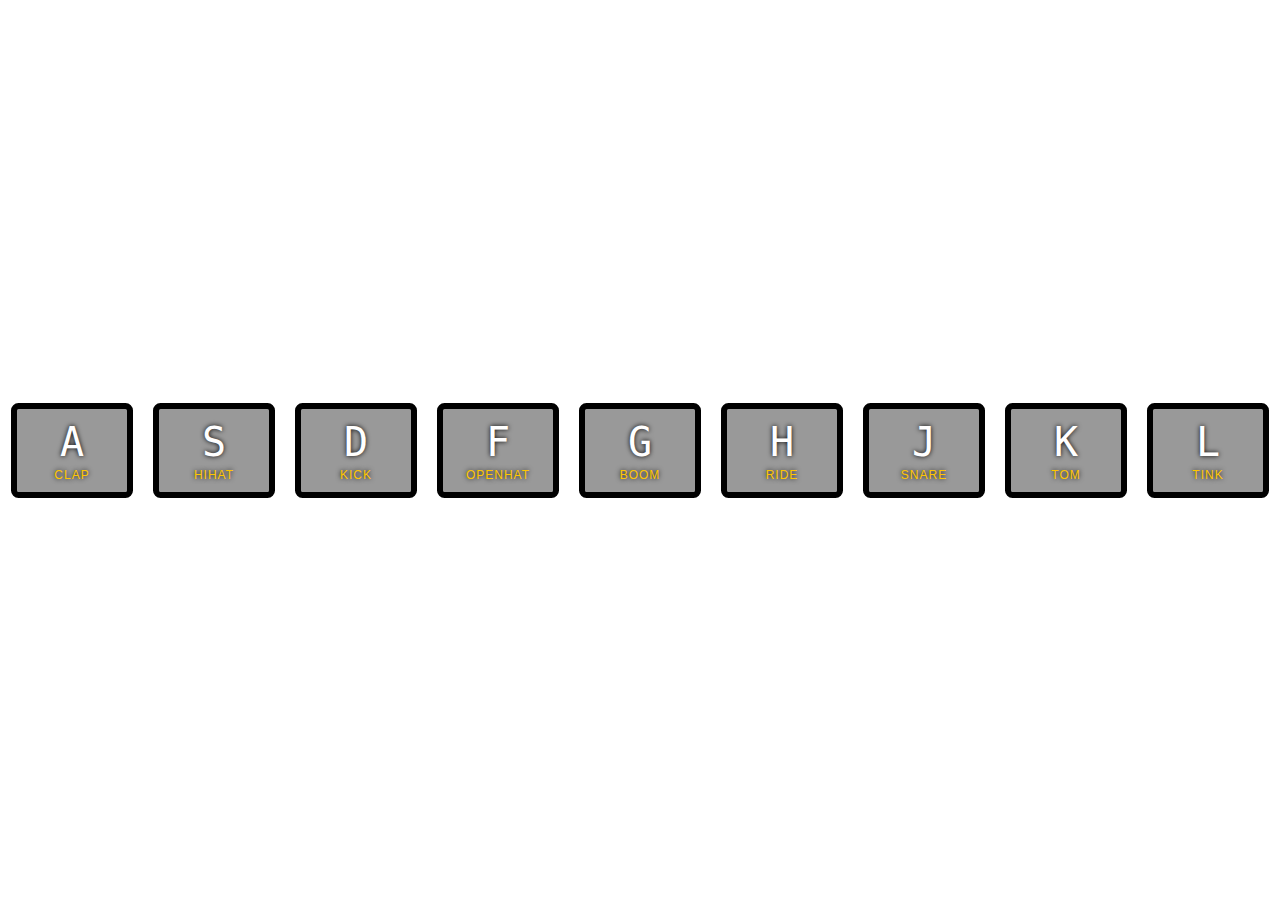
<file: 01-Javascript Drum Kit/index.html>
<!DOCTYPE html>
<html lang="en">
<head>
  <meta charset="UTF-8">
  <meta name="viewport" content="width=device-width, initial-scale=1.0">
  <meta http-equiv="X-UA-Compatible" content="ie=edge">
  <title>Document</title>
  <link rel="stylesheet" href="style.css"/>
</head>
<body>
  <!-- <div class="keys">
    <div data-key="65" class="key">
      <kbd>A</kbd>
      <span class="sound">clap</span>
    </div>
    <div data-key="83" class="key">
      <kbd>S</kbd>
      <span class="sound">hihat</span>
    </div>
    <div data-key="68" class="key">
      <kbd>D</kbd>
      <span class="sound">kick</span>
    </div>
    <div data-key="70" class="key">
      <kbd>F</kbd>
      <span class="sound">openhat</span>
    </div>
    <div data-key="71" class="key">
      <kbd>G</kbd>
      <span class="sound">boom</span>
    </div>
    <div data-key="72" class="key">
      <kbd>H</kbd>
      <span class="sound">ride</span>
    </div>
    <div data-key="74" class="key">
      <kbd>J</kbd>
      <span class="sound">snare</span>
    </div>
    <div data-key="75" class="key">
      <kbd>K</kbd>
      <span class="sound">tom</span>
    </div>
    <div data-key="76" class="key">
      <kbd>L</kbd>
      <span class="sound">tink</span>
    </div>
  </div>
  <auido data-key="65" src="sounds/clap.wav"></auido>
  <auido data-key="83" src="sounds/hihat.wav"></auido>
  <auido data-key="68" src="sounds/kick.wav"></auido>
  <auido data-key="70" src="sounds/openhat.wav"></auido>
  <auido data-key="71" src="sounds/boom.wav"></auido>
  <auido data-key="72" src="sounds/ride.wav"></auido>
  <auido data-key="74" src="sounds/snare.wav"></auido>
  <auido data-key="75" src="sounds/tom.wav"></auido>
  <auido data-key="76" src="sounds/tink.wav"></auido> -->
    <div class="keys">
      <div data-key="65" class="key">
        <kbd>A</kbd>
        <span class="sound">clap</span>
      </div>
      <div data-key="83" class="key">
        <kbd>S</kbd>
        <span class="sound">hihat</span>
      </div>
      <div data-key="68" class="key">
        <kbd>D</kbd>
        <span class="sound">kick</span>
      </div>
      <div data-key="70" class="key">
        <kbd>F</kbd>
        <span class="sound">openhat</span>
      </div>
      <div data-key="71" class="key">
        <kbd>G</kbd>
        <span class="sound">boom</span>
      </div>
      <div data-key="72" class="key">
        <kbd>H</kbd>
        <span class="sound">ride</span>
      </div>
      <div data-key="74" class="key">
        <kbd>J</kbd>
        <span class="sound">snare</span>
      </div>
      <div data-key="75" class="key">
        <kbd>K</kbd>
        <span class="sound">tom</span>
      </div>
      <div data-key="76" class="key">
        <kbd>L</kbd>
        <span class="sound">tink</span>
      </div>
    </div>
  
    <audio data-key="65" src="sounds/clap.wav"></audio>
    <audio data-key="83" src="sounds/hihat.wav"></audio>
    <audio data-key="68" src="sounds/kick.wav"></audio>
    <audio data-key="70" src="sounds/openhat.wav"></audio>
    <audio data-key="71" src="sounds/boom.wav"></audio>
    <audio data-key="72" src="sounds/ride.wav"></audio>
    <audio data-key="74" src="sounds/snare.wav"></audio>
    <audio data-key="75" src="sounds/tom.wav"></audio>
    <audio data-key="76" src="sounds/tink.wav"></audio>
  
  <script>
      function removeTransition(e) {
        console.log(e, 'e')
        if (e.propertyName !== 'transform') return;
        e.target.classList.remove('playing');
      }
    
      function playSound(e) {
        const audio = document.querySelector(`audio[data-key="${e.keyCode}"]`);
        const key = document.querySelector(`div[data-key="${e.keyCode}"]`);
        if (!audio) return;
        key.classList.add('playing');
        audio.currentTime = 0;
        audio.play();
      }
    
      const keys = Array.from(document.querySelectorAll('.key'));
      keys.forEach(key => key.addEventListener('transitionend', removeTransition));
      window.addEventListener('keydown', playSound);
    </script>
  <!-- <script>
    function removeTransition(e) {
      if (e.propertyName !== 'transform') return;
      e.target.classList.remove('playing');
    }
    
    function playSound(e) {
      const audio = document.querySelector(`audio[data-key="${e.keyCode}"]`);
      const key = document.querySelector(`div[data-key="${e.keyCode}"]`);
      if (!audio) return;
      key.classList.add('playing');
      audio.currentTime = 0;
      audio.play();
    }
    const keys = Array.from(document.querySelectorAll('.key'));
    keys.forEach(key => key.addEventListener('transitionend', removeTransition));
    window.addEventListener('keydown', playSound)
  </script> -->

</body>
</html>
</file>
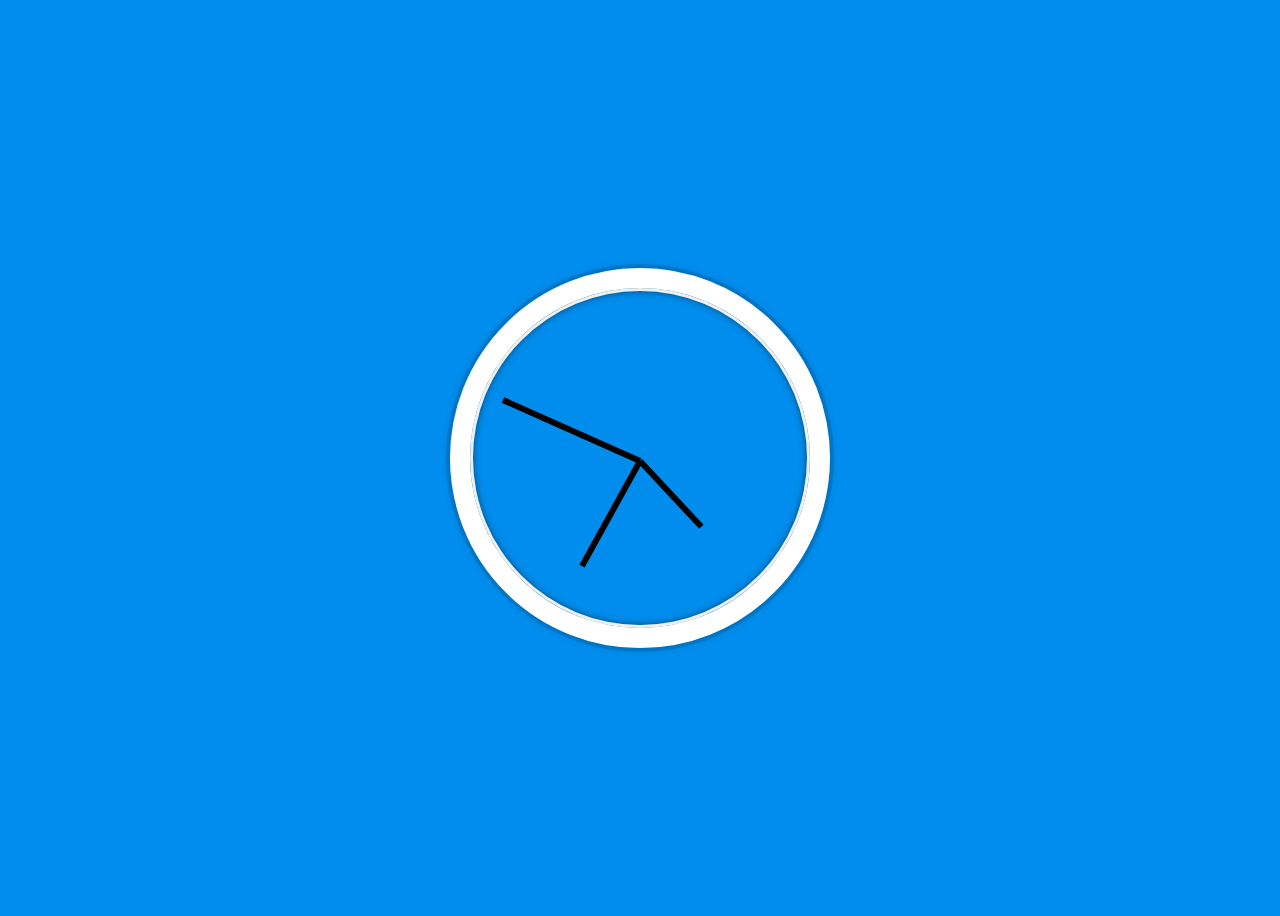
<file: 02-JS and CSS Clock/index.html>
<!DOCTYPE html>
<html lang="en">
<head>
  <meta charset="UTF-8">
  <meta name="viewport" content="width=device-width, initial-scale=1.0">
  <meta http-equiv="X-UA-Compatible" content="ie=edge">
  <title>Document</title>
  <link rel="stylesheet" href="style.css"/>
</head>
<body>
  <div class="clock">
    <div class="clock-face">
      <div class="hand hour-hand"></div>
      <div class="hand min-hand"></div>
      <div class="hand second-hand"></div>
    </div>
  </div>
  <script>
    /**
     https://blog.csdn.net/prstaxy/article/details/22210829 时针与分针之间的关系
     时针每走过1min 对应的角度为 360/12*60 = 0.5°
     分针每走过1min 对应的角度 360/60 = 6
    */
    const secondHand = document.querySelector('.second-hand');
    const minsHand = document.querySelector('.min-hand');
    const hourHand = document.querySelector('.hour-hand');
    
    function setDate() {
      const now = new Date();
      const seconds = now.getSeconds();
      const secondsDegree = ((seconds / 60) *360) + 90;
      secondHand.style.transform = `rotate(${secondsDegree}deg)`;

      const mins = now.getMinutes();
      // 以针指12为基准，分针的准确度数--分针每走一下增加6度
      /*分针需旋转的度数：当前分钟数 + 秒数在分钟的映射（如过了30秒，相当于半分钟）*/
      const minsDegree = ((mins / 60)*360) + ((seconds / 60)*6) + 90;
      minsHand.style.transform = `rotate(${minsDegree}deg)`

      const hour = now.getHours();
      // 分针每走两下（12度），时针走1度  即分针与时针走过的角度比是12:1
      /*时针需旋转的度数：当前时数 + 分钟在小时的映射（如过了30分钟，相当于半小时）*/
      const hourDegree = ((hour / 12) * 360) + ((mins/60)*30) + 90;
      hourHand.style.transform = `rotate(${hourDegree}deg)`;
    }
    setInterval(setDate, 1000);
    setDate();
  </script>
</body>
</html>
</file>
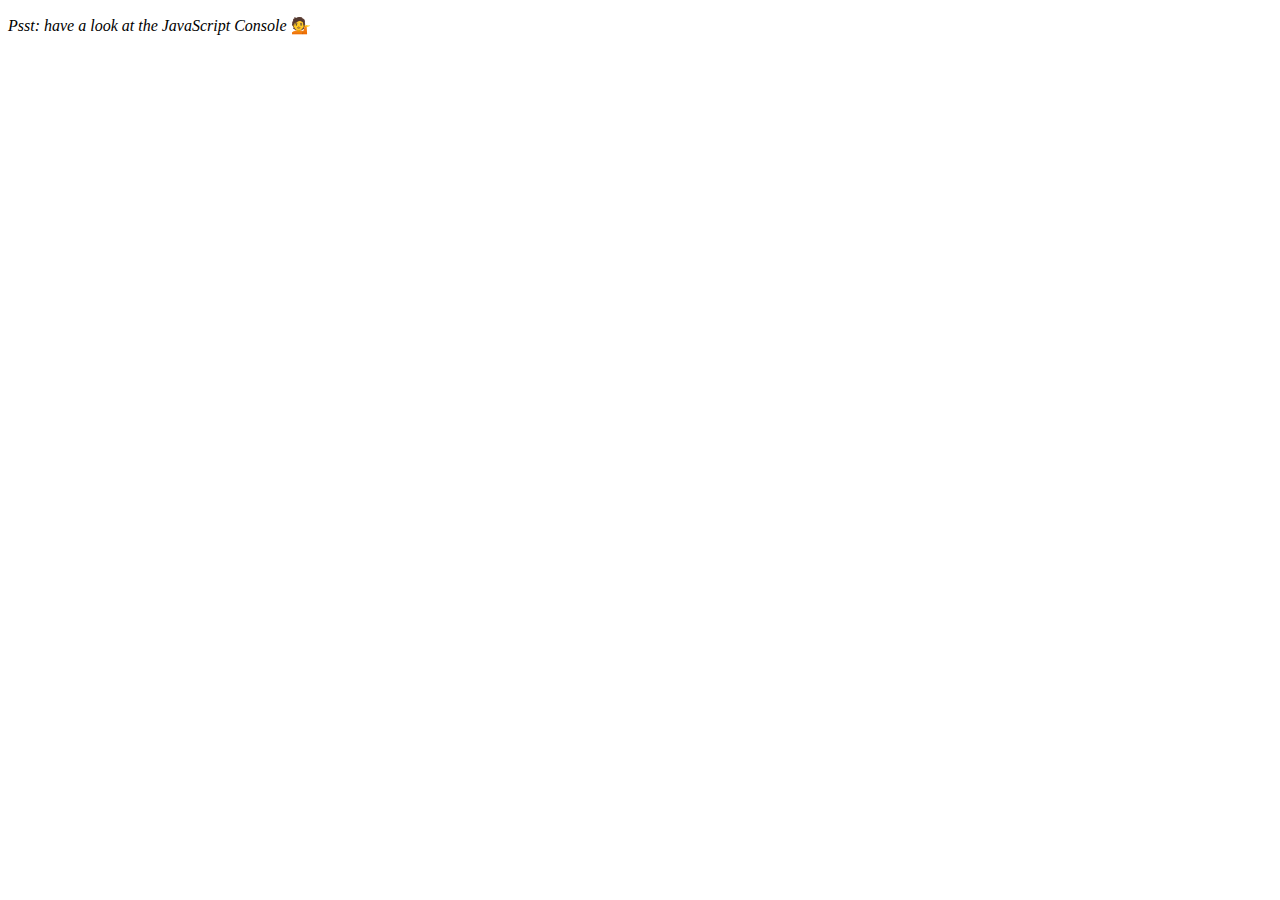
<file: 04-Array Cardio Day 1/index-end.html>
<!DOCTYPE html>
<html lang="en">
<head>
  <meta charset="UTF-8">
  <title>Array Cardio 💪</title>
</head>
<body>
  <p><em>Psst: have a look at the JavaScript Console</em> 💁</p>
  <script>
    const inventors = [
      { first: 'Albert', last: 'Einstein', year: 1879, passed: 1955 },
      { first: 'Isaac', last: 'Newton', year: 1643, passed: 1727 },
      { first: 'Galileo', last: 'Galilei', year: 1564, passed: 1642 },
      { first: 'Marie', last: 'Curie', year: 1867, passed: 1934 },
      { first: 'Johannes', last: 'Kepler', year: 1571, passed: 1630 },
      { first: 'Nicolaus', last: 'Copernicus', year: 1473, passed: 1543 },
      { first: 'Max', last: 'Planck', year: 1858, passed: 1947 },
      { first: 'Katherine', last: 'Blodgett', year: 1898, passed: 1979 },
      { first: 'Ada', last: 'Lovelace', year: 1815, passed: 1852 },
      { first: 'Sarah E.', last: 'Goode', year: 1855, passed: 1905 },
      { first: 'Lise', last: 'Meitner', year: 1878, passed: 1968 },
      { first: 'Hanna', last: 'Hammarström', year: 1829, passed: 1909 }
    ];

    const people = ['Beck, Glenn', 'Becker, Carl', 'Beckett, Samuel', 'Beddoes, Mick', 'Beecher, Henry', 'Beethoven, Ludwig', 'Begin, Menachem', 'Belloc, Hilaire', 'Bellow, Saul', 'Benchley, Robert', 'Benenson, Peter', 'Ben-Gurion, David', 'Benjamin, Walter', 'Benn, Tony', 'Bennington, Chester', 'Benson, Leana', 'Bent, Silas', 'Bentsen, Lloyd', 'Berger, Ric', 'Bergman, Ingmar', 'Berio, Luciano', 'Berle, Milton', 'Berlin, Irving', 'Berne, Eric', 'Bernhard, Sandra', 'Berra, Yogi', 'Berry, Halle', 'Berry, Wendell', 'Bethea, Erin', 'Bevan, Aneurin', 'Bevel, Ken', 'Biden, Joseph', 'Bierce, Ambrose', 'Biko, Steve', 'Billings, Josh', 'Biondo, Frank', 'Birrell, Augustine', 'Black, Elk', 'Blair, Robert', 'Blair, Tony', 'Blake, William'];

    // Array.prototype.filter()
    // 1. Filter the list of inventors for those who were born in the 1500's
    // const bornInSixteen = inventors.filter(function(inventor, index, array){
    //   return inventor.year >= 1500 && inventor.year <= 1599
    // })
    const bornInSixteen = inventors.filter(item => item.year >= 1500 && item <=1599)
    console.table(bornInSixteen)

    // Array.prototype.map()
    // 2. Give us an array of the inventors' first and last names
    const inventorName = inventors.map(item => `${item.first} ${item.last}`)
    console.log(inventorName, 'map')
    // Array.prototype.sort()
    // 3. Sort the inventors by birthdate, oldest to youngest
    
    const sortByBirthdate = inventors.sort((value1, value2) => value2.year - value1.year)
    console.log(sortByBirthdate, 'birthdate')

    // Array.prototype.reduce()
    // 4. How many years did all the inventors live?
    const totalYears = inventors.reduce((total, item) => {
      return total + (item.passed - item.year)
    },0)
    console.log(totalYears)
    // 5. Sort the inventors by years lived
    const  oldest = inventors.sort((a, b) => {
      const lastInventor = a.passed - a.year
      const nextInventor = b.passed - b.year
      return lastInventor > nextInventor ? -1:1
    })
    console.table(oldest)
    // 6. create a list of Boulevards in Paris that contain 'de' anywhere in the name
    /** https://en.wikipedia.org/wiki/Category:Boulevards_in_Paris
    解题思路--只要找到网页中节点中对应的元素值，将其转为数组
    * querySelectorAll返回 NodeList， NodeList不具有 map,filter 方法，so 需要进行筛选操作
    将他们转为 Array 类型
    */

    var total = Array.from(document.querySelectorAll('.mw-category .mv-category-group ul li a'));
    var allStreet = [] // 存放所有街道名称
    total.forEach(item => allStreet.push(item.innerText));
    var filterArray = allStreet.filter(item => item.includes('de'));
    console.log(filterArray, 'filterArray-06')
    
    // 7. sort Exercise
    // Sort the people alphabetically by last name
    const alpha = people.sort((pre, cur) => {
      const [aFirst, aLast] = pre.split(', ');
      const [bFirst, bLast] = cur.split(', ');
      return aLast > bLast ? 1 : -1
    })
    console.log(alpha, 'alpha')
     
    // 8. Reduce Exercise
    /** Sum up the instances of each of these
    设置一个对象，用来存储每一类的数量，
    */

    const data = ['car', 'car', 'truck', 'truck', 'bike', 'walk', 'car', 'van', 'bike', 'walk', 'car', 'van', 'car', 'truck' ];
    const sumTarget = data.reduce((obj, item) => {
      if (!obj[item]) {
        obj[item] = 0;
      } 
      obj[item]++;
      return obj
    },{})
    console.log(sumTarget)
  </script>
</body>
</html>
</file>
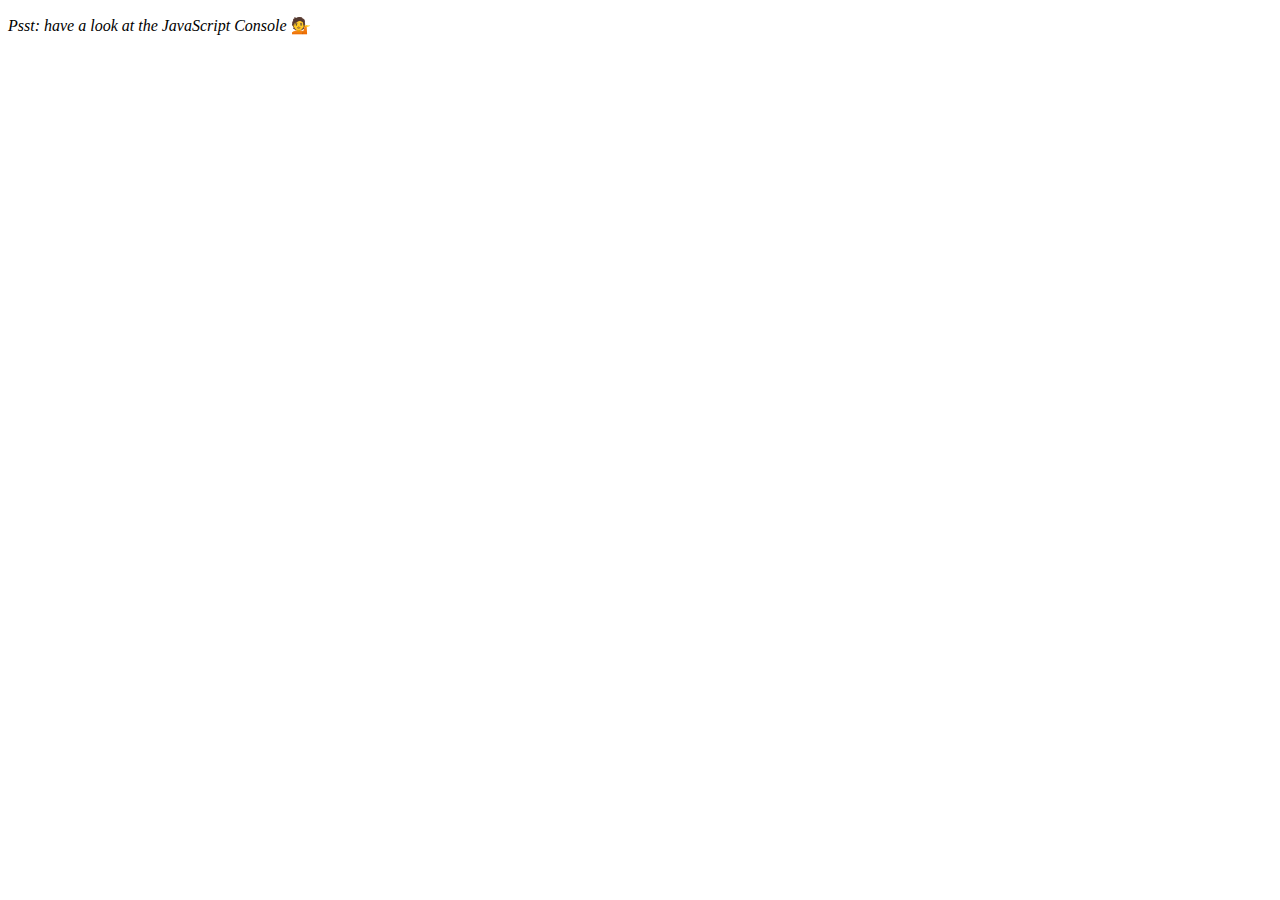
<file: 04-Array Cardio Day 1/index-start.html>
<!DOCTYPE html>
<html lang="en">
<head>
  <meta charset="UTF-8">
  <title>Array Cardio 💪</title>
</head>
<body>
  <p><em>Psst: have a look at the JavaScript Console</em> 💁</p>
  <script>
    // Get your shorts on - this is an array workout!
    // ## Array Cardio Day 1

    // Some data we can work with

    const inventors = [
      { first: 'Albert', last: 'Einstein', year: 1879, passed: 1955 },
      { first: 'Isaac', last: 'Newton', year: 1643, passed: 1727 },
      { first: 'Galileo', last: 'Galilei', year: 1564, passed: 1642 },
      { first: 'Marie', last: 'Curie', year: 1867, passed: 1934 },
      { first: 'Johannes', last: 'Kepler', year: 1571, passed: 1630 },
      { first: 'Nicolaus', last: 'Copernicus', year: 1473, passed: 1543 },
      { first: 'Max', last: 'Planck', year: 1858, passed: 1947 },
      { first: 'Katherine', last: 'Blodgett', year: 1898, passed: 1979 },
      { first: 'Ada', last: 'Lovelace', year: 1815, passed: 1852 },
      { first: 'Sarah E.', last: 'Goode', year: 1855, passed: 1905 },
      { first: 'Lise', last: 'Meitner', year: 1878, passed: 1968 },
      { first: 'Hanna', last: 'Hammarström', year: 1829, passed: 1909 }
    ];

    const people = ['Beck, Glenn', 'Becker, Carl', 'Beckett, Samuel', 'Beddoes, Mick', 'Beecher, Henry', 'Beethoven, Ludwig', 'Begin, Menachem', 'Belloc, Hilaire', 'Bellow, Saul', 'Benchley, Robert', 'Benenson, Peter', 'Ben-Gurion, David', 'Benjamin, Walter', 'Benn, Tony', 'Bennington, Chester', 'Benson, Leana', 'Bent, Silas', 'Bentsen, Lloyd', 'Berger, Ric', 'Bergman, Ingmar', 'Berio, Luciano', 'Berle, Milton', 'Berlin, Irving', 'Berne, Eric', 'Bernhard, Sandra', 'Berra, Yogi', 'Berry, Halle', 'Berry, Wendell', 'Bethea, Erin', 'Bevan, Aneurin', 'Bevel, Ken', 'Biden, Joseph', 'Bierce, Ambrose', 'Biko, Steve', 'Billings, Josh', 'Biondo, Frank', 'Birrell, Augustine', 'Black, Elk', 'Blair, Robert', 'Blair, Tony', 'Blake, William'];

    // Array.prototype.filter()
    // 1. Filter the list of inventors for those who were born in the 1500's

    // Array.prototype.map()
    // 2. Give us an array of the inventors' first and last names

    // Array.prototype.sort()
    // 3. Sort the inventors by birthdate, oldest to youngest

    // Array.prototype.reduce()
    // 4. How many years did all the inventors live?

    // 5. Sort the inventors by years lived

    // 6. create a list of Boulevards in Paris that contain 'de' anywhere in the name
    // https://en.wikipedia.org/wiki/Category:Boulevards_in_Paris


    // 7. sort Exercise
    // Sort the people alphabetically by last name
   
    // 8. Reduce Exercise
    // Sum up the instances of each of these
    const data = ['car', 'car', 'truck', 'truck', 'bike', 'walk', 'car', 'van', 'bike', 'walk', 'car', 'van', 'car', 'truck' ];

  </script>
</body>
</html>
</file>
<file: 01-Javascript Drum Kit/style.css>
html {
  font-size: 10px;
  background: url(http://i.imgur.com/b9r5sEL.jpg) bottom center;
  background-size: cover;
}
body, html {
  margin: 0;
  padding: 0;
  font-family: sans-serif;
}
.keys {
  display: flex;
  flex: 1;
  min-height: 100vh;
  align-items: center;
  justify-content: center;
}
.key {
  border: .4em solid black;
  border-radius: .5em;
  margin: 1rem;
  padding: 1rem .5rem;
  font-size: 1.5rem;
  transition: all .07s ease;
  width: 10rem;
  text-align: center;
  color: white;
  background: rgba(0, 0, 0, 0.4);
  text-shadow: 0 0 .5rem black;
}
.playing {
  transform: scale(1.1);
  border-color: #ffc600;
  box-shadow: 0 0 1rem #ffc600;
}
kbd {
  display: block;
  font-size: 4rem;
}
.sound {
  font-size: 1.2rem;
  text-transform: uppercase;
  letter-spacing: .1rem;
  color: #ffc600;
}
</file>
<file: 02-JS and CSS Clock/style.css>
html {
  background:#018DED url(http://unsplash.it/1500/1000?image=881&blur=50);
  background-size:cover;
  font-family:'helvetica neue';
  text-align: center;
  font-size: 10px;
}
body {
  font-size: 2rem;
  display: flex;
  flex: 1;
  min-height: 100vh;
  align-items: center;
}
.clock {
  width: 30rem;
  height: 30rem;
  border: 20px solid white;
  border-radius: 50%;
  margin: 50px auto;
  position: relative;
  padding: 2rem;
  box-shadow: 
    0 0 0 4px rgba(0, 0, 0, .1),
    inset 0 0 0 3px #EFEFEF,
    inset 0 0 10px black,
    0 0 10px rgba(0, 0, 0, 0.2);
}
.clock-face {
  position: relative;
  width: 100%;
  height: 100%;
  /* transform: translateY(-3px); */
}
.hand {
  width: 50%;
  height: 6px;
  background: black;
  position: absolute;
  top: 50%;
  transform-origin: 100%; 
  /*默认旋转中心为center，通过此属性设置旋转中心为最右侧，也可设置为：right*/
  transform: rotate(90deg); /*初始化使三个指针全部指向12时*/
  transition: all .05s;
  transition-timing-function: cubic-bezier(0.1, 2.7, 0.58,1); 
}

.min-hand{
  width: 40%; /*分针稍微短些*/
  margin-left: 10%;
}
.hour-hand{
  width: 30%; /*时针更短些*/
  margin-left: 20%;
}
</file>
